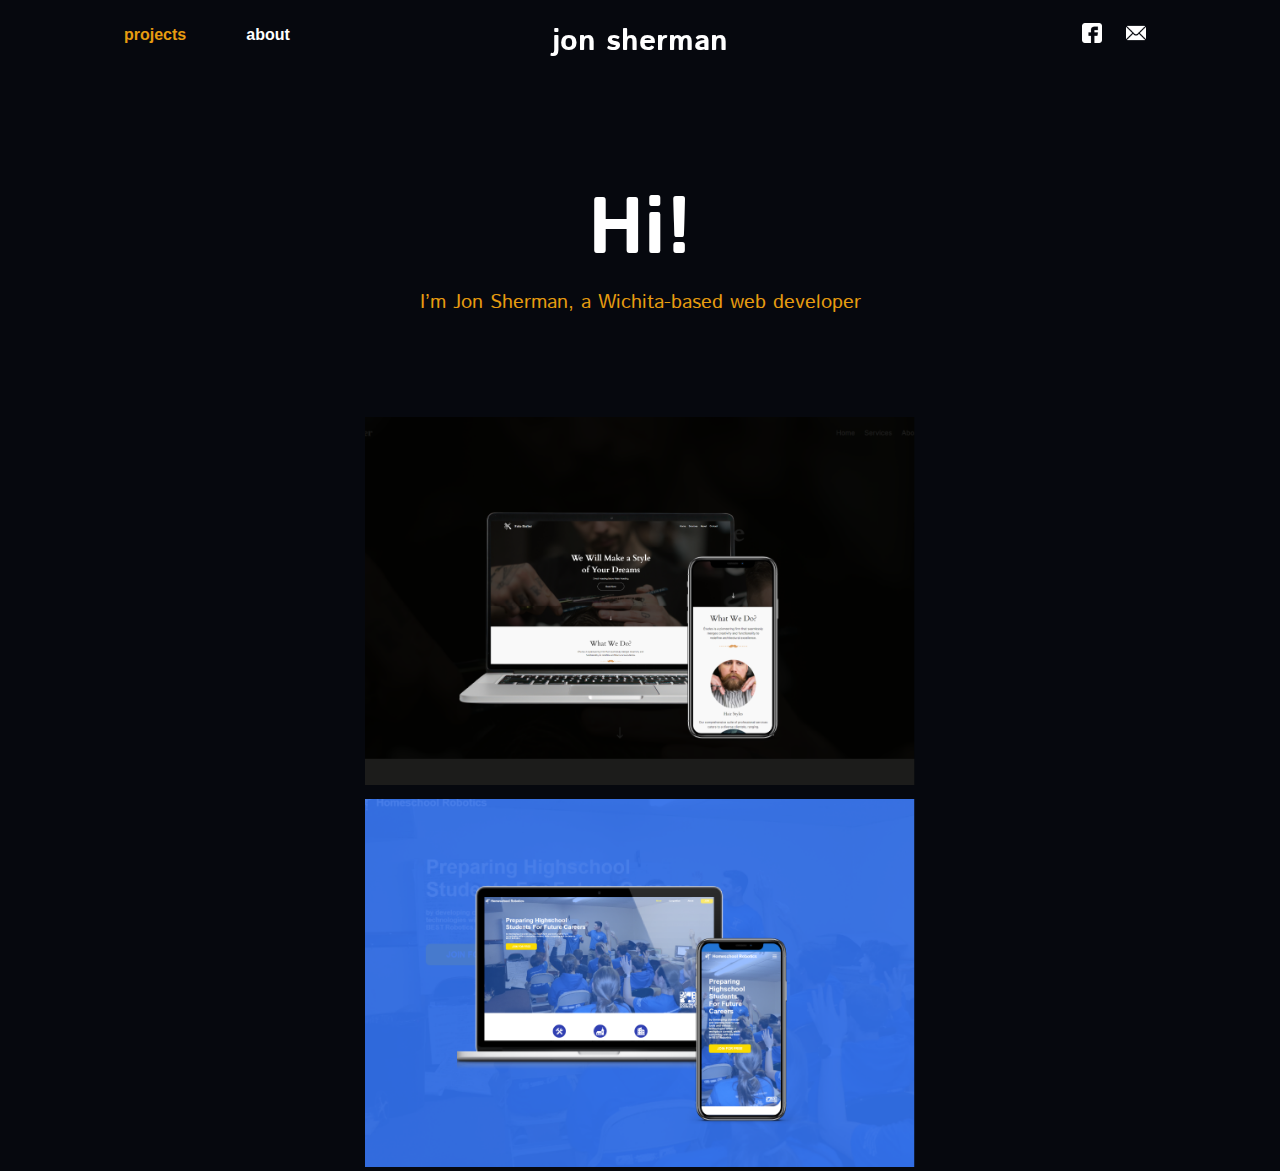
<file: index.html>
<!DOCTYPE html>
<html lang="en">
<head>
    <meta charset="UTF-8">
    <meta name="viewport" content="width=device-width, initial-scale=1.0">
    <title>Jon Sherman</title>
    <link rel="stylesheet" href="style.css">
    <link rel="preconnect" href="https://fonts.googleapis.com">
    <link rel="preconnect" href="https://fonts.gstatic.com" crossorigin>
    <link href="https://fonts.googleapis.com/css2?family=Istok+Web:ital,wght@0,400;0,700;1,400;1,700&display=swap" rel="stylesheet">
</head>
<body>
    <header>
        <h1 class="istok-web-bold navbar-title">jon sherman</h1>
        <nav class="navbar">
            <ul class="nav-menu">
                <li class="nav-item">
                    <a href="index.html" class="istok-web-bold active">projects</a>
                </li>
                <li class="nav-item">
                    <a href="about.html" class="istok-web-bold">about</a>
                </li>
            </ul>
            <div class="nav-socials">
                <a href="https://www.facebook.com/profile.php?id=61556492102543"><img src="media/Facebook Icon.png" alt="Facebook"></a>
                <a href="mailto:jonathansherm@proton.me"><img src="media/Email Icon.png" alt="Email"></a>
            </div>
            <div class="hamburger">
                <span class="bar"></span>
                <span class="bar"></span>
                <span class="bar"></span>
            </div>
            
        </nav>
    </header>
    <br>
    <br>
    <br>
    <br>
    <div class="hero">
        <h1 class="istok-web-bold">Hi!</h1>
        <p class="istok-web-regular">I’m Jon Sherman, a Wichita-based web developer</p>
    </div>


    <br>
    <br>
    <br>
    <br>
    <br>

    <div class="projects">
        <div class="projects-container">
            <a href="barbershop-template.html" >
                <div class="project">
                    <img src="media/Barbershop Template Overlay.png" alt="" class="project-overlay">
                    <img src="media/Barbershop Template Website.png" alt="">
                </div>
            </a>
        
            <a href="whr.html">
                <div class="project">
                    <img src="media/Robotic's Website Overlay.png" alt="" class="project-overlay">
                    <img src="media/Robotics Website.png" alt="">
                </div>
            </a>
        </div>
    </div>
    
</body>
    <script src="index.js"></script>
</html>
</file>
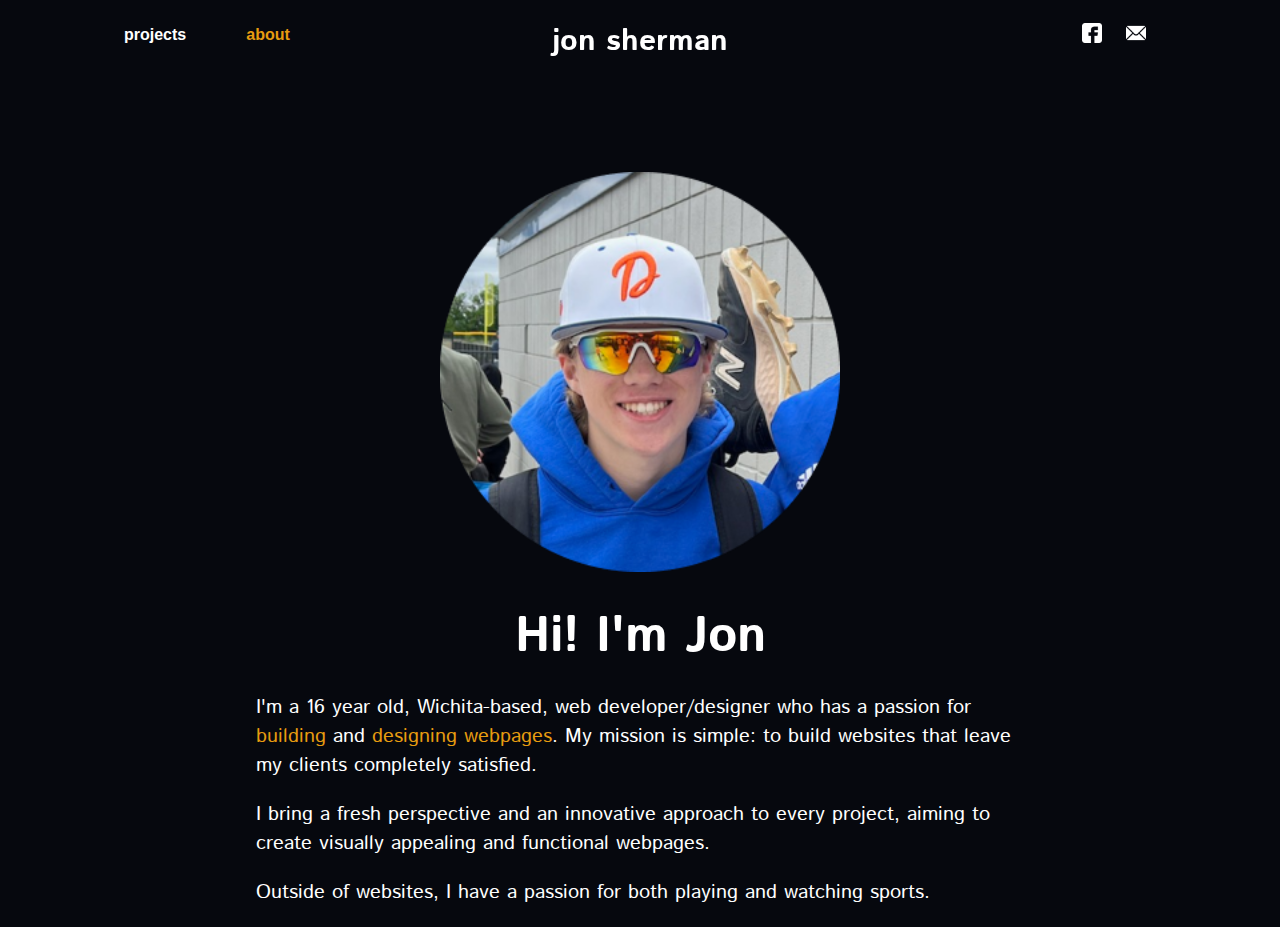
<file: about.html>
<!DOCTYPE html>
<html lang="en">
<head>
    <meta charset="UTF-8">
    <meta name="viewport" content="width=device-width, initial-scale=1.0">
    <title>Jon Sherman</title>
    <link rel="stylesheet" href="style.css">
    <link rel="preconnect" href="https://fonts.googleapis.com">
    <link rel="preconnect" href="https://fonts.gstatic.com" crossorigin>
    <link href="https://fonts.googleapis.com/css2?family=Istok+Web:ital,wght@0,400;0,700;1,400;1,700&display=swap" rel="stylesheet">
</head>
<body>
    <header>
        <h1 class="istok-web-bold navbar-title">jon sherman</h1>
        <nav class="navbar">
            <ul class="nav-menu">
                <li class="nav-item">
                    <a href="index.html" class="istok-web-bold">projects</a>
                </li>
                <li class="nav-item">
                    <a href="about.html" class="istok-web-bold active">about</a>
                </li>
            </ul>
            <div class="nav-socials">
                <a href="https://www.facebook.com/profile.php?id=61556492102543"><img src="media/Facebook Icon.png" alt="Facebook"></a>
                <a href="mailto:jonathancornhusker1@gmail.com"><img src="media/Email Icon.png" alt="Email"></a>
            </div>
            <div class="hamburger">
                <span class="bar"></span>
                <span class="bar"></span>
                <span class="bar"></span>
            </div>
            
        </nav>
    </header>
    <br>
    <br>
    <br>
    <br>
    <div class="about">
        <div class="about-profile">
            <img src="media/My Picture 2.png" alt="">
        </div>
        <h1 class="istok-web-bold">Hi! I'm Jon</h1>
        <p class="istok-web-regular">
            I'm a 16 year old, Wichita-based, web developer/designer who has a passion for <span>building</span> and <span>designing webpages</span>. My mission is simple: to build websites that leave my clients completely satisfied.
        </p>
        <p class="istok-web-regular">
            I bring a fresh perspective and an innovative approach to every project, aiming to create visually appealing and functional webpages.
        </p>
        <p class="istok-web-regular">
            Outside of websites, I have a passion for both playing and watching sports.
        </p>
    </div>

</body>
    <script src="index.js"></script>
</html>
</file>
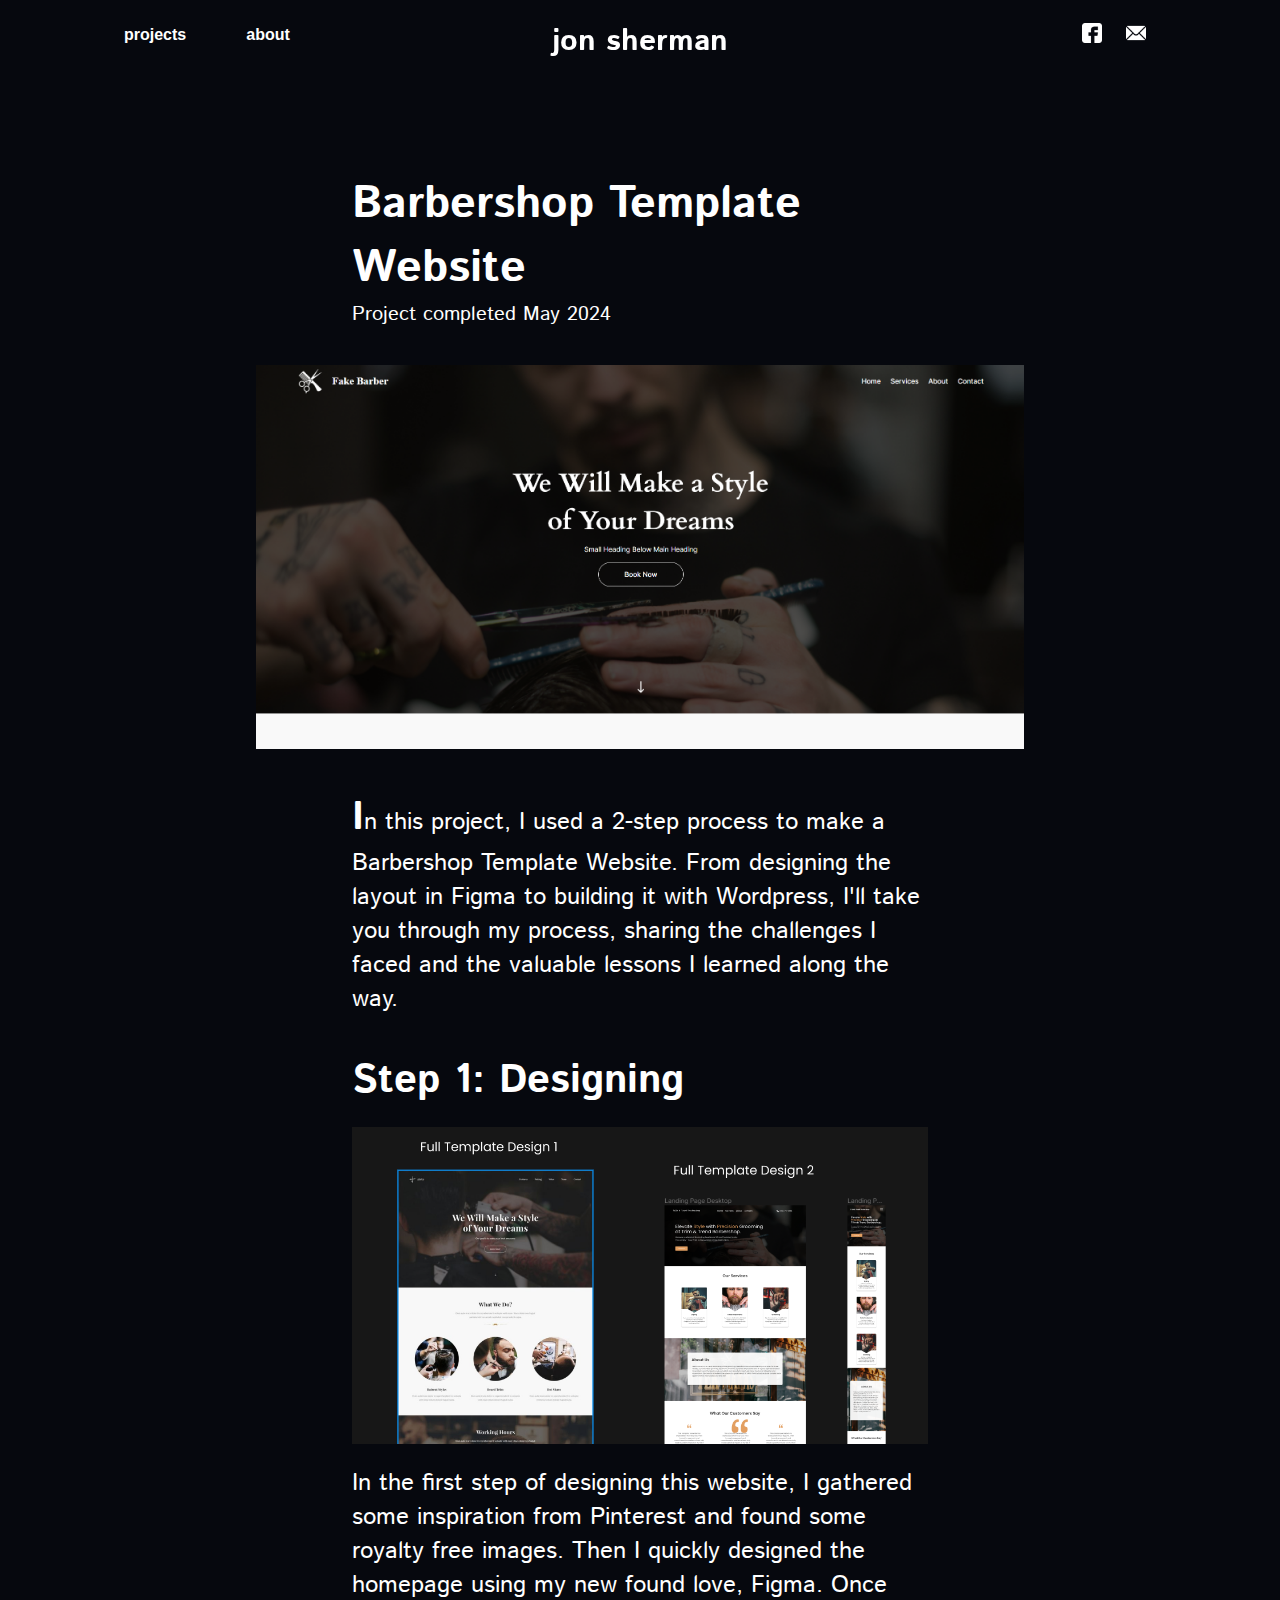
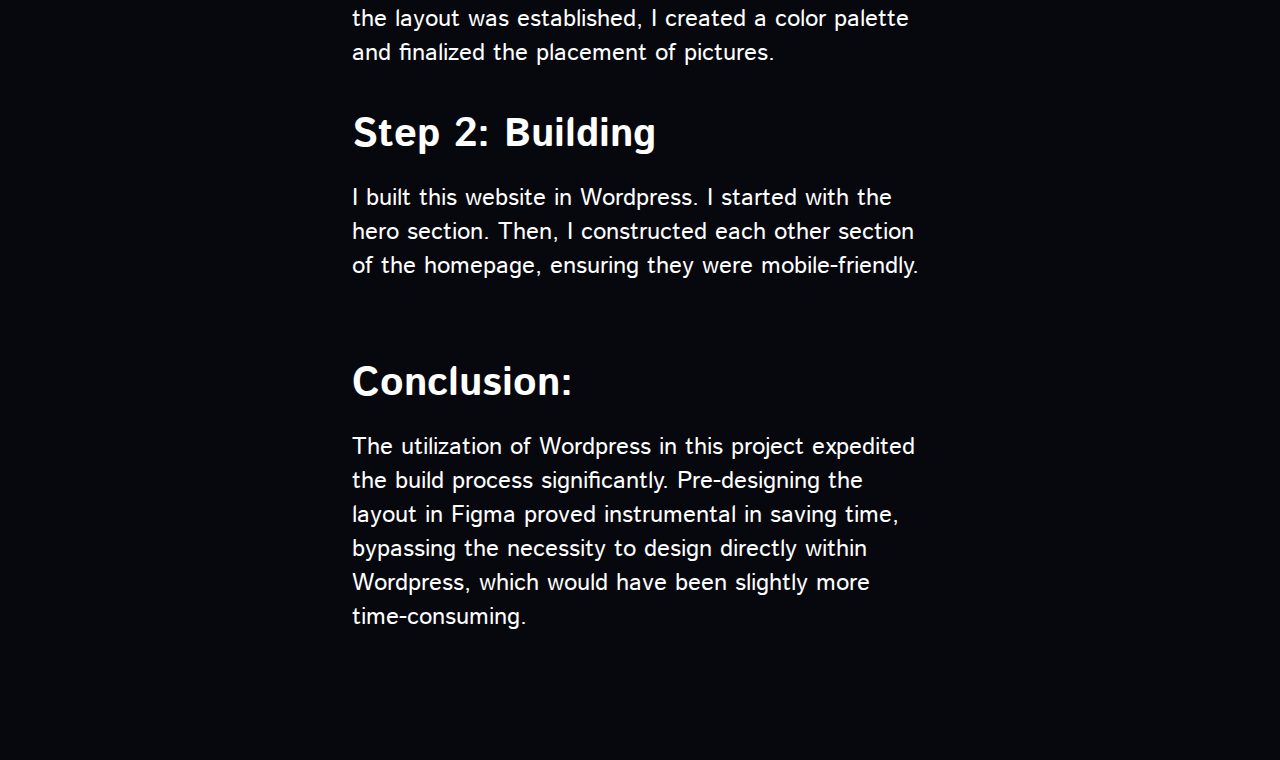
<file: barbershop-template.html>
<!DOCTYPE html>
<html lang="en">
<head>
    <meta charset="UTF-8">
    <meta name="viewport" content="width=device-width, initial-scale=1.0">
    <title>Jon Sherman</title>
    <link rel="stylesheet" href="style.css">
    <link rel="preconnect" href="https://fonts.googleapis.com">
    <link rel="preconnect" href="https://fonts.gstatic.com" crossorigin>
    <link href="https://fonts.googleapis.com/css2?family=Istok+Web:ital,wght@0,400;0,700;1,400;1,700&display=swap" rel="stylesheet">
    <link rel="stylesheet" href="https://cdnjs.cloudflare.com/ajax/libs/font-awesome/4.7.0/css/font-awesome.min.css">
</head>
<body>
    <header>
        <h1 class="istok-web-bold navbar-title">jon sherman</h1>
        <nav class="navbar">
            <ul class="nav-menu">
                <li class="nav-item">
                    <a href="index.html" class="istok-web-bold">projects</a>
                </li>
                <li class="nav-item">
                    <a href="about.html" class="istok-web-bold">about</a>
                </li>
            </ul>
            <div class="nav-socials">
                <a href="https://www.facebook.com/profile.php?id=61556492102543"><img src="media/Facebook Icon.png" alt="Facebook"></a>
                <a href="mailto:jonathancornhusker1@gmail.com"><img src="media/Email Icon.png" alt="Email"></a>
            </div>
            <div class="hamburger">
                <span class="bar"></span>
                <span class="bar"></span>
                <span class="bar"></span>
            </div>
            
        </nav>
    </header>
    <br>
    <br>
    <br>
    <br>
    <div class="hero">
        <div class="heading">
            <h2 class="istok-web-bold">Barbershop Template Website</h2>
            <p class="istok-web-regular">Project completed May 2024</p>
            
        </div>

        <br>
        <br>
        <center><img src="media/Screenshot 2024-05-16 190825.png" alt=""></center>
        
    </div>
    <br>
    <br>
    <div class="content">
        <p class="istok-web-regular">
            <span class="istok-web-bold">I</span>n this project, I used a 2-step process to make a Barbershop Template Website. From designing the layout in Figma to building it with Wordpress, I'll take you through my process, sharing the challenges I faced and the valuable lessons I learned along the way.
        </p>
        <br>
        <br>

        <span class="istok-web-bold">Step 1: Designing</span>
        <br>
        <br>
        <img src="media/Screenshot 2024-05-16 192512.png" alt="">
        <br>
        <br>
        <p class="istok-web-regular">
            In the first step of designing this website, I gathered some inspiration from Pinterest and found some royalty free images. Then I quickly designed the homepage using my new found love, Figma. Once the layout was established, I created a color palette and finalized the placement of pictures.
        </p>
        <br>
        <br>

        <span class="istok-web-bold">Step 2: Building</span>
        <br>
        <br>
        <p class="istok-web-regular">
            I built this website in Wordpress. I started with the hero section. Then, I constructed each other section of the homepage, ensuring they were mobile-friendly. 
        </p>
        <br>
        <br>
        <br>
        <br>

        <span class="istok-web-bold">Conclusion:</span>
        <br>
        <br>
        <p class="istok-web-regular">
            The utilization of Wordpress in this project expedited the build process significantly. Pre-designing the layout in Figma proved instrumental in saving time, bypassing the necessity to design directly within Wordpress, which would have been slightly more time-consuming.
        </p>
        <br>
        <br>
    </div>
    <br>
    <br>
    <br>
    <br>
    <br>
    
</body>
    <script src="index.js"></script>
</html>
</file>
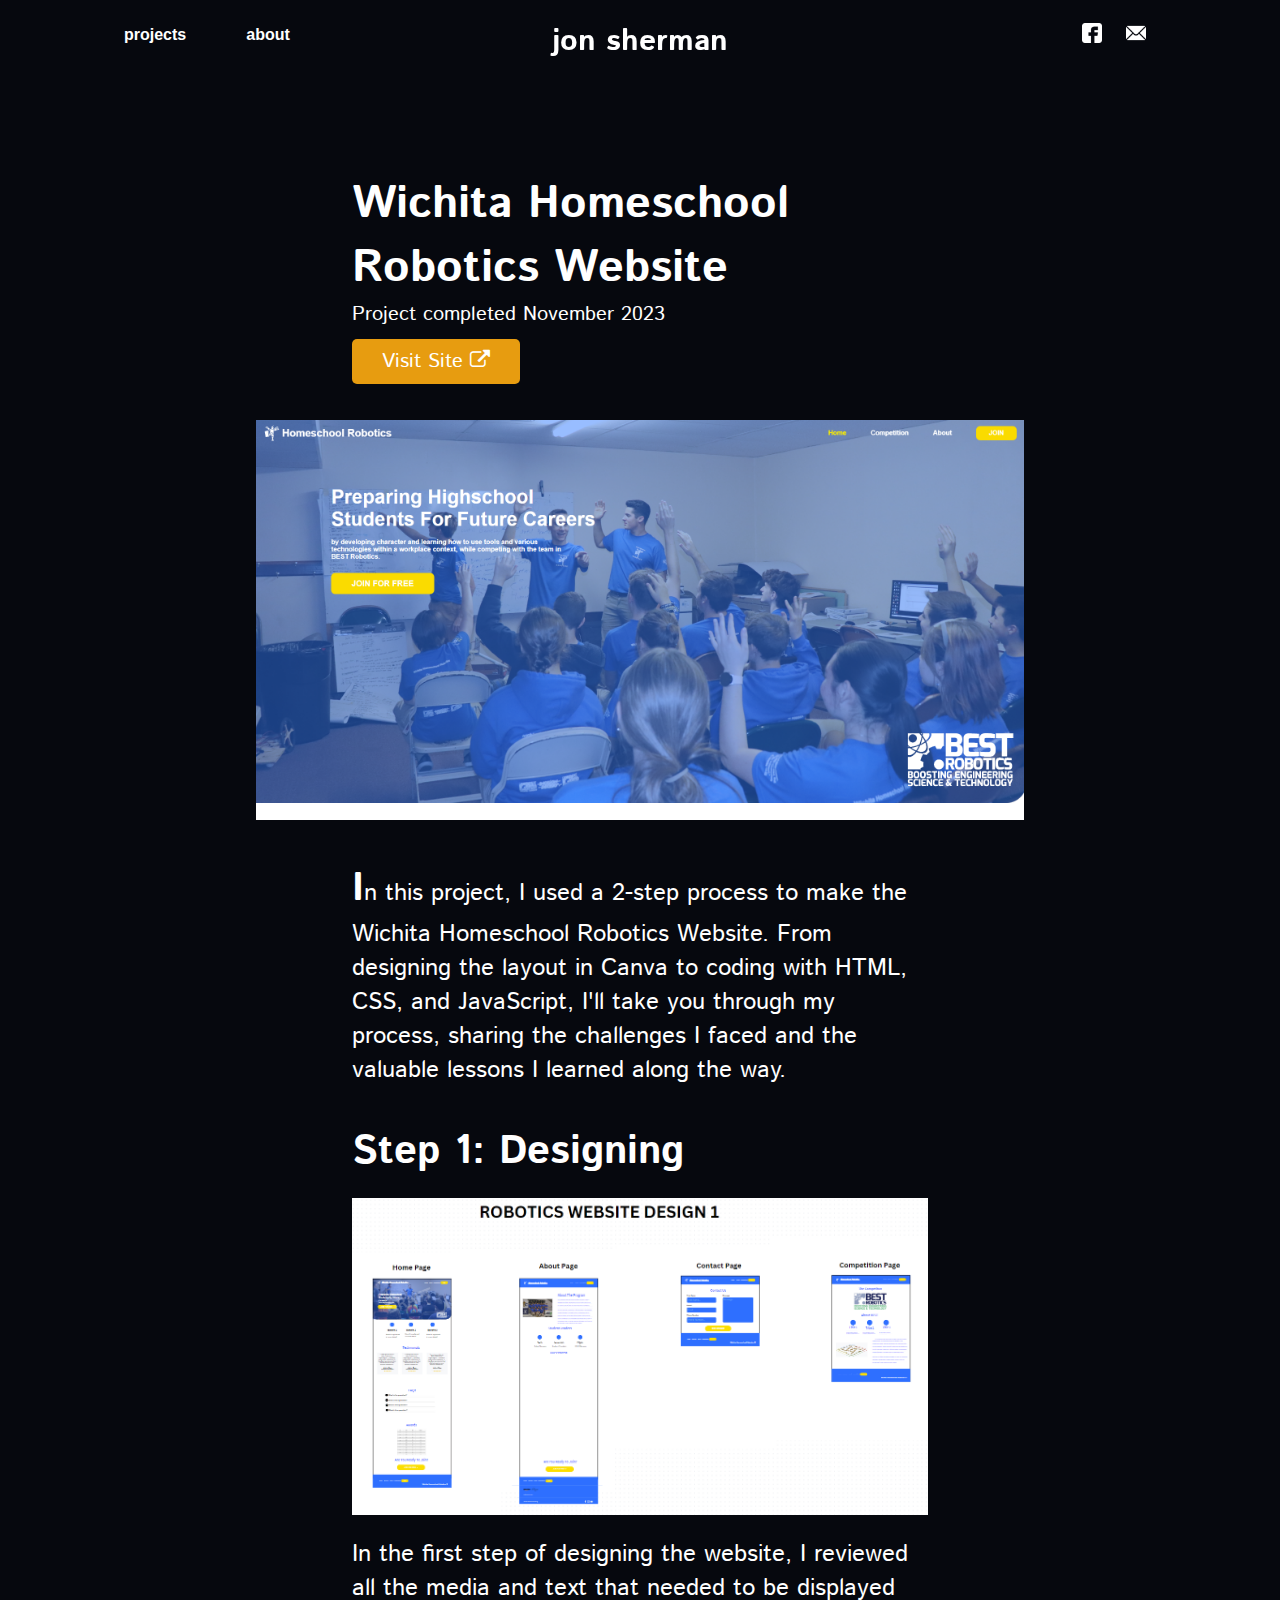
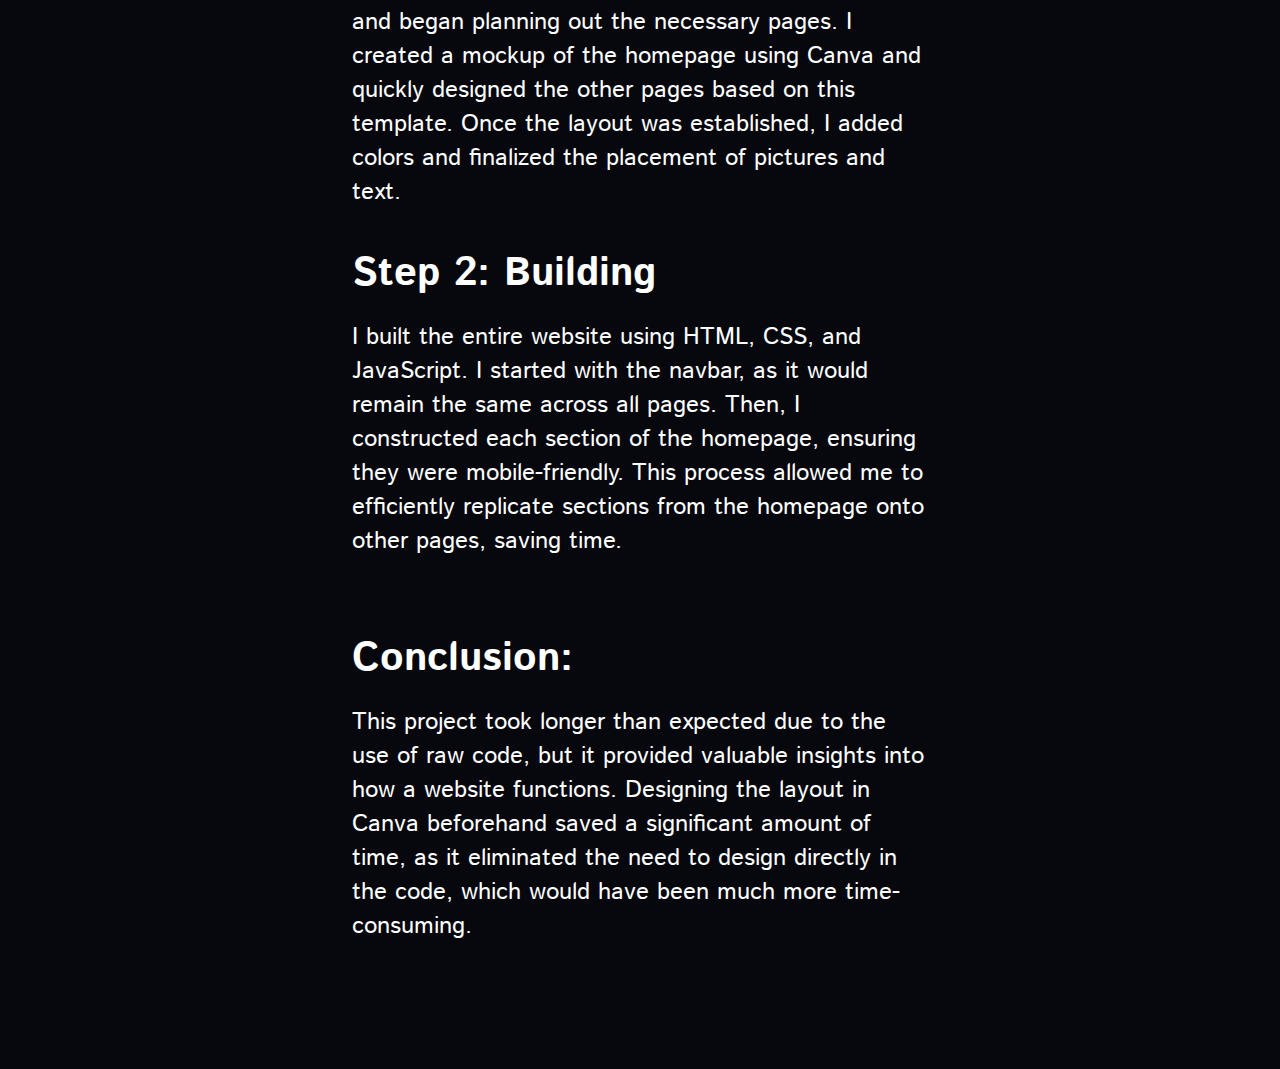
<file: whr.html>
<!DOCTYPE html>
<html lang="en">
<head>
    <meta charset="UTF-8">
    <meta name="viewport" content="width=device-width, initial-scale=1.0">
    <title>Jon Sherman</title>
    <link rel="stylesheet" href="style.css">
    <link rel="preconnect" href="https://fonts.googleapis.com">
    <link rel="preconnect" href="https://fonts.gstatic.com" crossorigin>
    <link href="https://fonts.googleapis.com/css2?family=Istok+Web:ital,wght@0,400;0,700;1,400;1,700&display=swap" rel="stylesheet">
    <link rel="stylesheet" href="https://cdnjs.cloudflare.com/ajax/libs/font-awesome/4.7.0/css/font-awesome.min.css">
</head>
<body>
    <header>
        <h1 class="istok-web-bold navbar-title">jon sherman</h1>
        <nav class="navbar">
            <ul class="nav-menu">
                <li class="nav-item">
                    <a href="index.html" class="istok-web-bold">projects</a>
                </li>
                <li class="nav-item">
                    <a href="about.html" class="istok-web-bold">about</a>
                </li>
            </ul>
            <div class="nav-socials">
                <a href="https://www.facebook.com/profile.php?id=61556492102543"><img src="media/Facebook Icon.png" alt="Facebook"></a>
                <a href="mailto:jonathancornhusker1@gmail.com"><img src="media/Email Icon.png" alt="Email"></a>
            </div>
            <div class="hamburger">
                <span class="bar"></span>
                <span class="bar"></span>
                <span class="bar"></span>
            </div>
            
        </nav>
    </header>
    <br>
    <br>
    <br>
    <br>
    <div class="hero">
        <div class="heading">
            <h2 class="istok-web-bold">Wichita Homeschool Robotics Website</h2>
            <p class="istok-web-regular">Project completed November 2023</p>
            <a href="https://whwrbest.com/" target="_blank"><button class="istok-web-regular">Visit Site <i style="font-size:20px" class="fa">&#xf08e;</i></button></a>
            
        </div>

        <br>
        <br>
        <center><img src="media/Screenshot 2024-02-16 145002.png" alt=""></center>
        
    </div>
    <br>
    <br>
    <div class="content">
        <p class="istok-web-regular">
            <span class="istok-web-bold">I</span>n this project, I used a 2-step process to make the Wichita Homeschool Robotics Website. From designing the layout in Canva to coding with HTML, CSS, and JavaScript, I'll take you through my process, sharing the challenges I faced and the valuable lessons I learned along the way.
        </p>
        <br>
        <br>

        <span class="istok-web-bold">Step 1: Designing</span>
        <br>
        <br>
        <img src="media/Screenshot 2024-05-16 123018.png" alt="">
        <br>
        <br>
        <p class="istok-web-regular">
            In the first step of designing the website, I reviewed all the media and text that needed to be displayed and began planning out the necessary pages. I created a mockup of the homepage using Canva and quickly designed the other pages based on this template. Once the layout was established, I added colors and finalized the placement of pictures and text.
        </p>
        <br>
        <br>

        <span class="istok-web-bold">Step 2: Building</span>
        <br>
        <br>
        <p class="istok-web-regular">
            I built the entire website using HTML, CSS, and JavaScript. I started with the navbar, as it would remain the same across all pages. Then, I constructed each section of the homepage, ensuring they were mobile-friendly. This process allowed me to efficiently replicate sections from the homepage onto other pages, saving time.
        </p>
        <br>
        <br>
        <br>
        <br>

        <span class="istok-web-bold">Conclusion:</span>
        <br>
        <br>
        <p class="istok-web-regular">
            This project took longer than expected due to the use of raw code, but it provided valuable insights into how a website functions. Designing the layout in Canva beforehand saved a significant amount of time, as it eliminated the need to design directly in the code, which would have been much more time-consuming.
        </p>
        <br>
        <br>
    </div>
    <br>
    <br>
    <br>
    <br>
    <br>
    
</body>
    <script src="index.js"></script>
</html>
</file>
<file: style.css>
*{
    margin: 0;
    padding: 0;
    box-sizing: border-box;
    scroll-behavior: smooth;
}
body{
    background-color: #06080E;
    color: white;
}
.istok-web-regular {
    font-family: "Istok Web", sans-serif;
    font-weight: 400;
    font-style: normal;
}
  
.istok-web-bold {
    font-family: "Istok Web", sans-serif;
    font-weight: 700;
    font-style: normal;
}
  
.istok-web-regular-italic {
    font-family: "Istok Web", sans-serif;
    font-weight: 400;
    font-style: italic;
}
  
.istok-web-bold-italic {
    font-family: "Istok Web", sans-serif;
    font-weight: 700;
    font-style: italic;
}

.hero{
    margin-top: 100px;
}
.hero h1{
    width: 100%;
    font-size: 80px;
    text-align: center;
}
.hero h2{
    width: 100%;
    font-size: 60px;
}
.hero button{
    font-size: 20px;
    padding: 8px;
    padding-inline: 30px;
    background-color: #e79c10;
    outline: none;
    border: none;
    border-radius: 5px;
    text-align: center;
    margin-top: 10px;
    color: white;
}
.hero img{
    width: 60%;
}
.hero button:hover{
    cursor: pointer;
}
.hero p{
    color: #e79c10;
    width: 100%;
    text-align: center;
    font-size: 20px;
}
.projects{
    width: 100%;
    text-align: center;
}
.projects-container{
    width: 70%;
    margin-inline: auto;
}
.project{
    width:550px;
    height: 368px;
    display: inline-block;
    margin-inline:10px;
    margin-top: 10px;
}
.project img{
    width: 550px;
}
.project-overlay{
    width: 550px;
    position: absolute;
    display: none;
}
.project:hover .project-overlay{
    display: block;
    cursor: pointer;
}

/*  Navbar */
li{
    list-style: none;
}
a{
    color: white;
    text-decoration: none;
}
.navbar{
    position: fixed;
    top: 0;
    left: 0;
    width: 100%;
    min-height: 70px;
    display: flex;
    justify-content: space-between;
    align-items: center;
    padding: 0 24px;
    background-color:#06080e;
}
.nav-menu{
    display: flex;
    justify-content: space-between;
    align-items: center;
    gap: 60px;
    margin-left: 100px;
}
.nav-socials img{
    width: 20px;
    margin-inline: 10px;
}
.nav-socials{
    margin-right: 100px;
}
.nav-item a{
    z-index:2;
    transition: .07s ease;
    font-family: Arial, Helvetica, sans-serif;
}
.nav-item a:hover{
    color: #e79c10;
}
.nav-item a.active{
    color: #e79c10;
}
.hamburger{
    display: none;
    cursor: pointer;
}
.bar{
    display: block;
    width: 25px;
    height: 3px;
    margin: 5px auto;
    -webkit-transition: all .3s ease-in-out;
    transition: all .3s ease-in-out;
    background-color: white;
}
.navbar-title{
    width:100%;
    position: fixed;
    top:20px;
    text-align: center;
    font-size: 30px;
    z-index:1;
    pointer-events: none;
}

/*
    About Page
*/
.about{
    margin-top: 100px;
    width: 100%;
}
.about-profile{
    text-align: center;
}
.about h1{
    margin-top: 25px;
    text-align: center;
    font-size: 50px;
    margin-bottom: 20px;
}
.about p{
    width: 60%;
    margin-inline: auto;
    text-align: left;
    font-size: 20px;
    margin-bottom: 20px;
}
.about span{
    color: #e79c10;
}
.about-profile img{
    width: 400px;
}

.content{
    width: 45%;
    margin-inline: auto;
}
.content p{
    margin-inline: auto;
    text-align: left;
    font-size: 24px;
}
.content span{
    font-size: 40px;
}
.content img{
    width: 100%;
}
.hero .heading{
    width: 45%;
    margin-inline: auto;
    text-align: left;
}
.hero .heading p{
    color: white;
    text-align: left;
}
.hero .heading h2{
    font-size: 45px;
}
@media(max-width:768px){
    .hamburger{
        display: block;
    }
    .hamburger.active .bar:nth-child(2){
        opacity: 0;
    }
    .hamburger.active .bar:nth-child(1){
        transform: translateY(8px) rotate(45deg);
    }
    .hamburger.active .bar:nth-child(3){
        transform: translateY(-8px) rotate(-45deg);
    }

    .nav-menu{
        position: fixed;
        left: 100%;
        top: 70px;
        gap: 0;
        flex-direction: column;
        background-color: #06080E;
        width: 100%;
        padding-bottom: 100px;
        text-align: center;
        transition: .3s;
        margin-left: 0;
    }

    .nav-item{
        margin: 16px 0;
    }

    .nav-menu.active{
        left: 0;
    }

    .project{
        width: 100%;
        margin: 0px;
        margin-bottom: 20px;
        height: auto;
    }
    .project img{
        width: 100%;
        height: auto;
    }
    .project-overlay{
        width: 70% !important;
        height: auto;
    }
}
</file>
